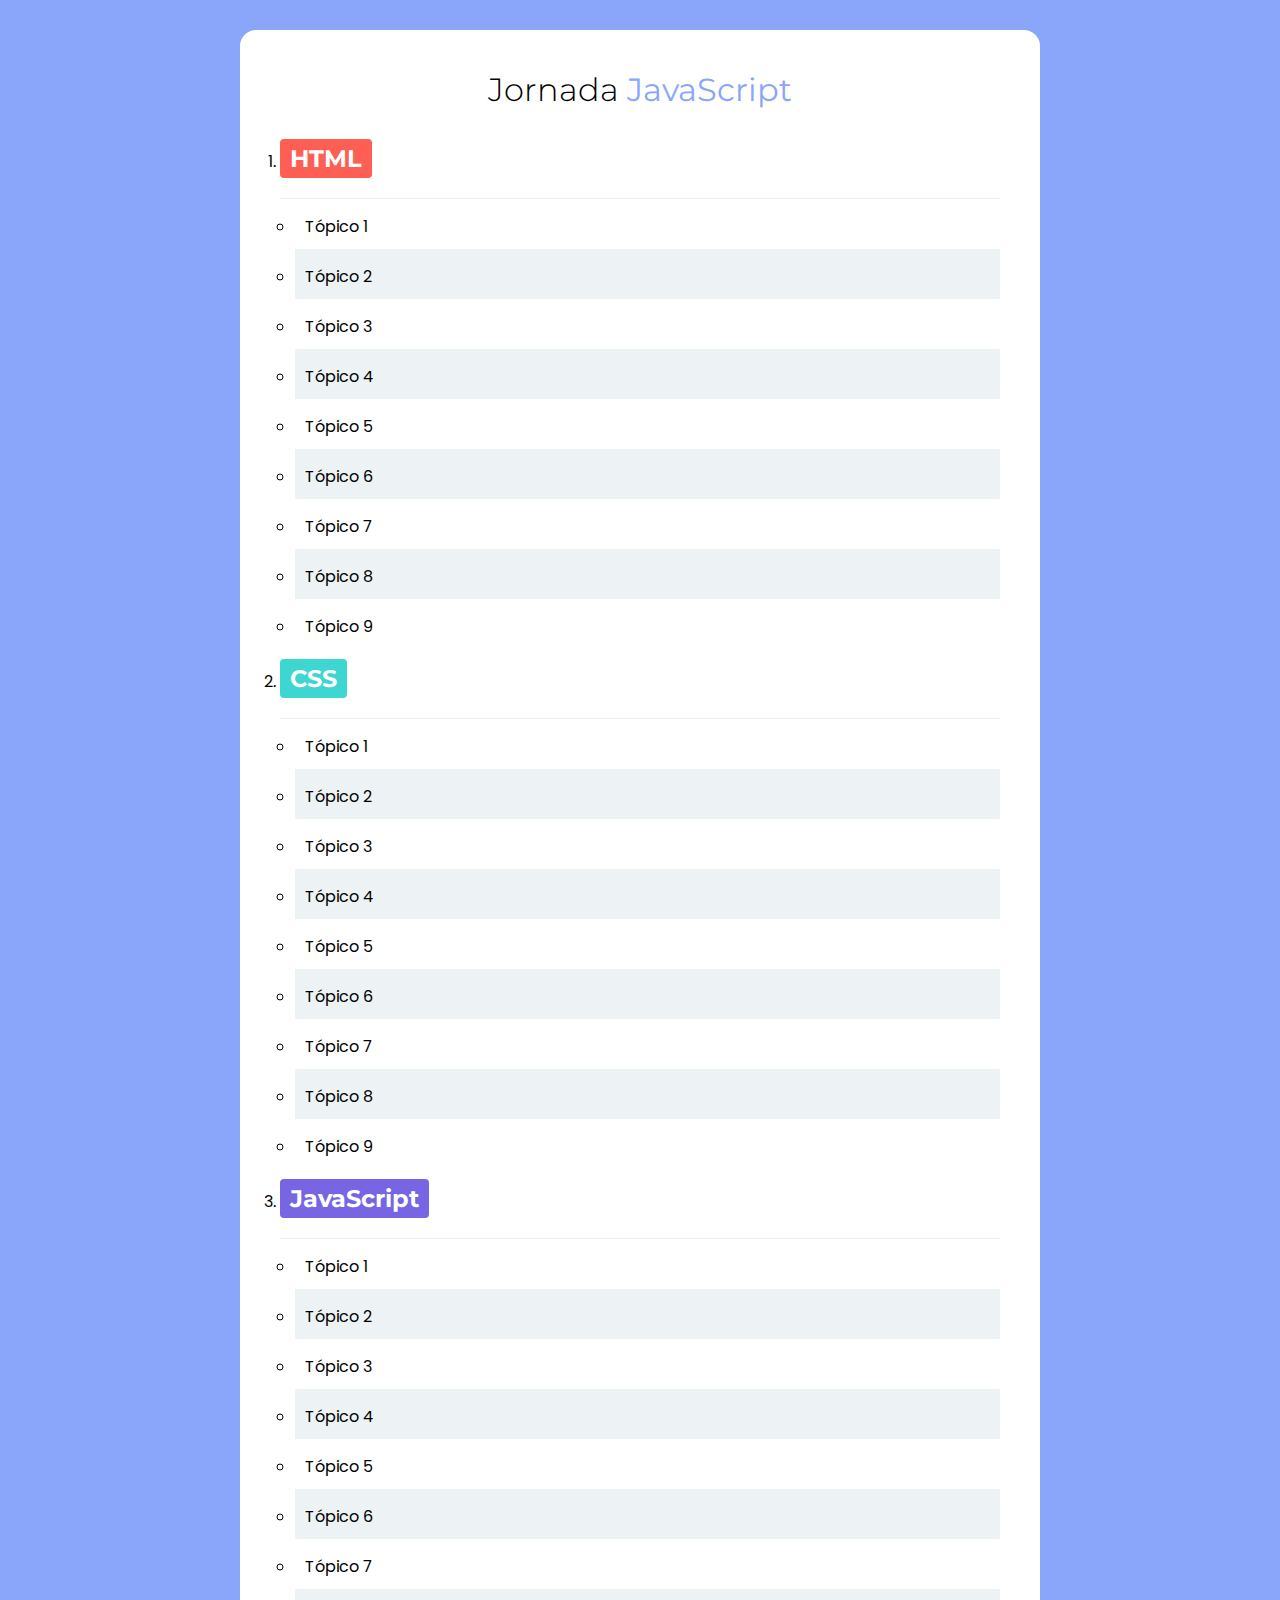
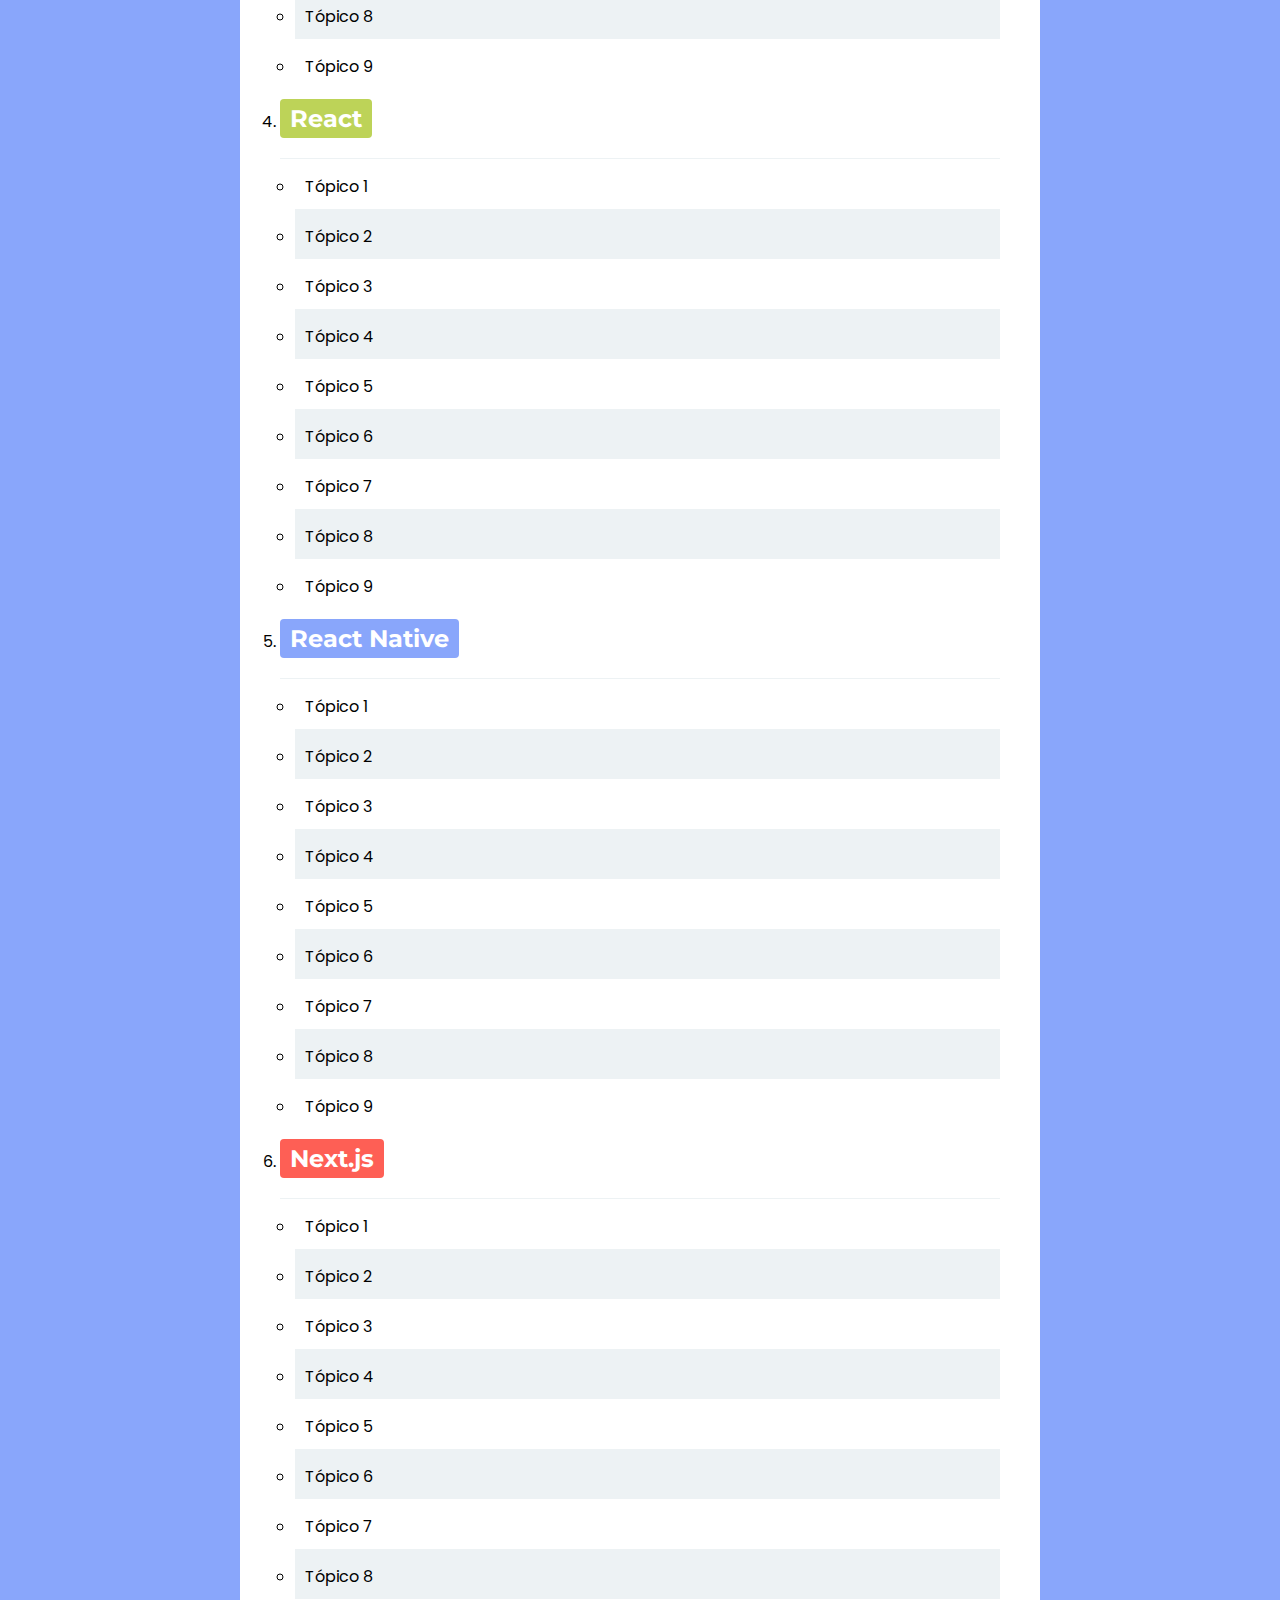
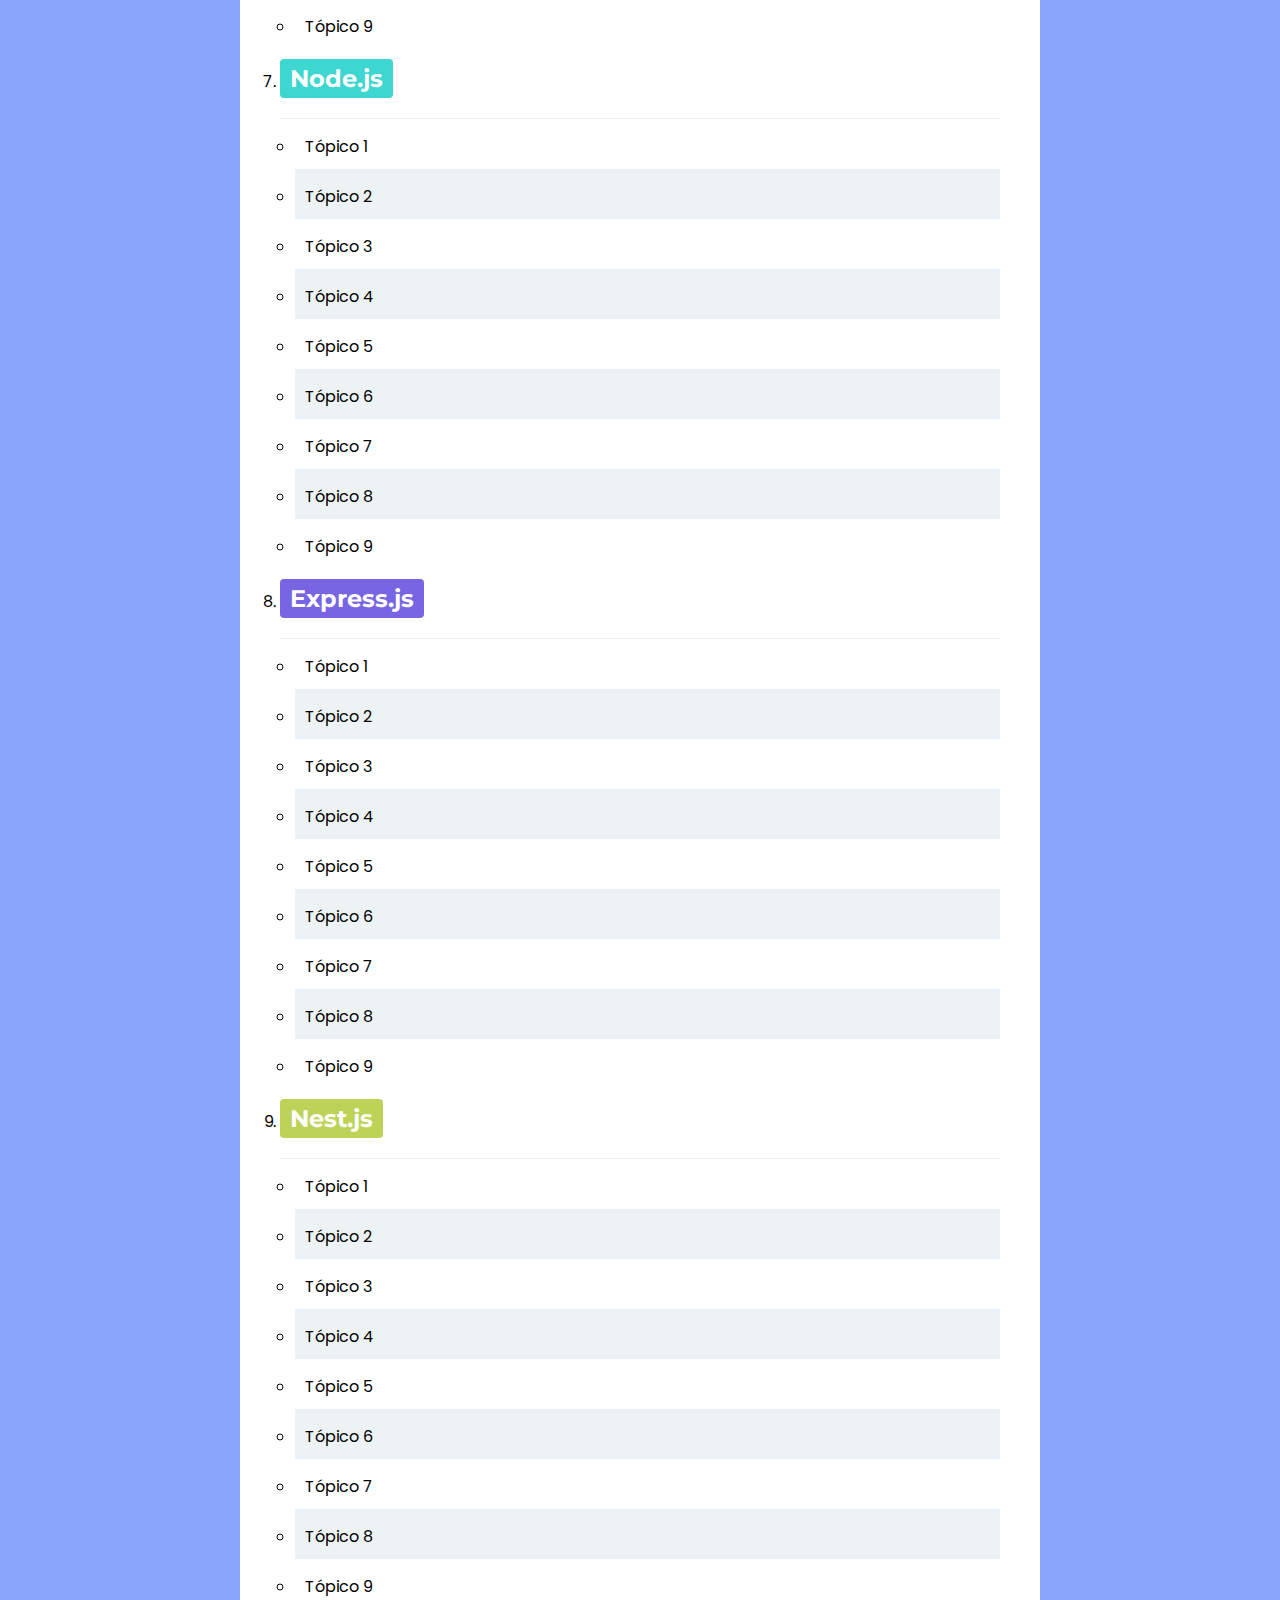
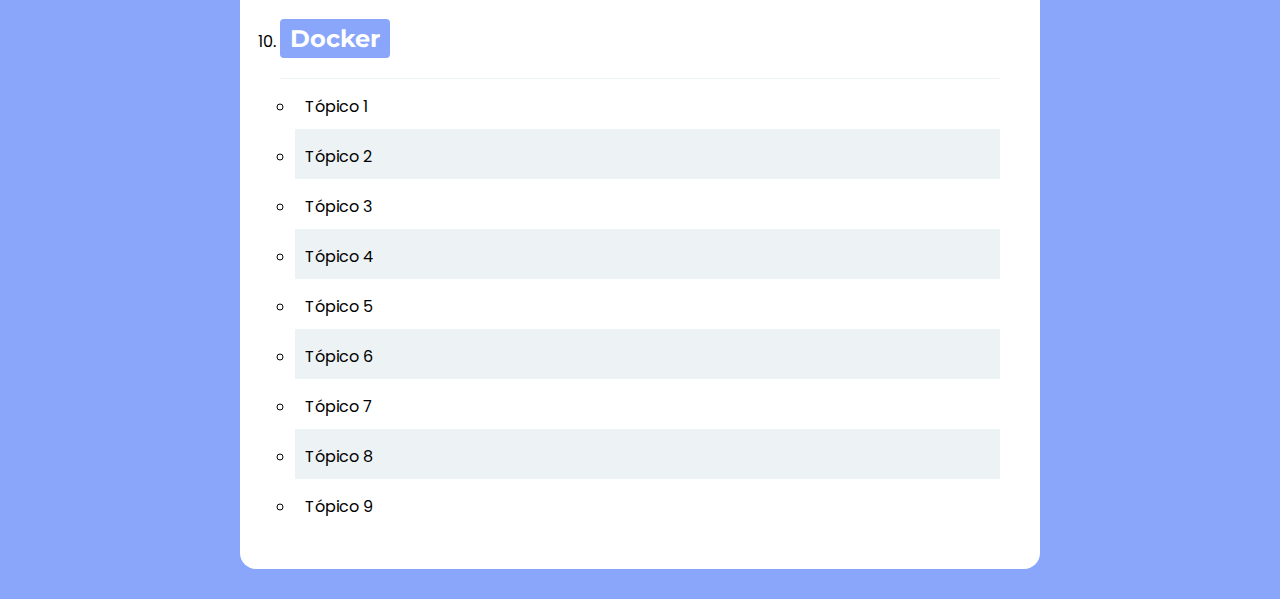
<file: exercicios/exercicio-06/index.html>
<!DOCTYPE html>
<html lang="en">
  <head>
    <meta charset="UTF-8" />
    <meta http-equiv="X-UA-Compatible" content="IE=edge" />
    <meta name="viewport" content="width=device-width, initial-scale=1.0" />
    <title>Jornada JavaScript</title>
    <link rel="stylesheet" href="styles.css" />

    <link rel="preconnect" href="https://fonts.googleapis.com" />
    <link rel="preconnect" href="https://fonts.gstatic.com" crossorigin />
    <link
      href="https://fonts.googleapis.com/css2?family=Montserrat:wght@100;200;300;400;500;600&family=Poppins:wght@100;200;300;400;600;700&family=Roboto:wght@100;300;400;500;700&display=swap"
      rel="stylesheet"
    />
  </head>

  <body>
    <div class="container">
      <h1><span>Jornada </span><strong>JavaScript</strong></h1>

      <ol class="subjects">
        <li>
          <h2 class="html">HTML</h2>
          <hr />

          <ul class="topics">
            <li>Tópico 1</li>
            <li>Tópico 2</li>
            <li>Tópico 3</li>
            <li>Tópico 4</li>
            <li>Tópico 5</li>
            <li>Tópico 6</li>
            <li>Tópico 7</li>
            <li>Tópico 8</li>
            <li>Tópico 9</li>
          </ul>
        </li>

        <li>
          <h2>CSS</h2>
          <hr />

          <ul class="topics">
            <li>Tópico 1</li>
            <li>Tópico 2</li>
            <li>Tópico 3</li>
            <li>Tópico 4</li>
            <li>Tópico 5</li>
            <li>Tópico 6</li>
            <li>Tópico 7</li>
            <li>Tópico 8</li>
            <li>Tópico 9</li>
          </ul>
        </li>

        <li>
          <h2>JavaScript</h2>
          <hr />

          <ul class="topics">
            <li>Tópico 1</li>
            <li>Tópico 2</li>
            <li>Tópico 3</li>
            <li>Tópico 4</li>
            <li>Tópico 5</li>
            <li>Tópico 6</li>
            <li>Tópico 7</li>
            <li>Tópico 8</li>
            <li>Tópico 9</li>
          </ul>
        </li>

        <li>
          <h2>React</h2>
          <hr />

          <ul class="topics">
            <li>Tópico 1</li>
            <li>Tópico 2</li>
            <li>Tópico 3</li>
            <li>Tópico 4</li>
            <li>Tópico 5</li>
            <li>Tópico 6</li>
            <li>Tópico 7</li>
            <li>Tópico 8</li>
            <li>Tópico 9</li>
          </ul>
        </li>

        <li>
          <h2>React Native</h2>
          <hr />

          <ul class="topics">
            <li>Tópico 1</li>
            <li>Tópico 2</li>
            <li>Tópico 3</li>
            <li>Tópico 4</li>
            <li>Tópico 5</li>
            <li>Tópico 6</li>
            <li>Tópico 7</li>
            <li>Tópico 8</li>
            <li>Tópico 9</li>
          </ul>
        </li>

        <li>
          <h2>Next.js</h2>
          <hr />

          <ul class="topics">
            <li>Tópico 1</li>
            <li>Tópico 2</li>
            <li>Tópico 3</li>
            <li>Tópico 4</li>
            <li>Tópico 5</li>
            <li>Tópico 6</li>
            <li>Tópico 7</li>
            <li>Tópico 8</li>
            <li>Tópico 9</li>
          </ul>
        </li>

        <li>
          <h2>Node.js</h2>
          <hr />

          <ul class="topics">
            <li>Tópico 1</li>
            <li>Tópico 2</li>
            <li>Tópico 3</li>
            <li>Tópico 4</li>
            <li>Tópico 5</li>
            <li>Tópico 6</li>
            <li>Tópico 7</li>
            <li>Tópico 8</li>
            <li>Tópico 9</li>
          </ul>
        </li>

        <li>
          <h2>Express.js</h2>
          <hr />

          <ul class="topics">
            <li>Tópico 1</li>
            <li>Tópico 2</li>
            <li>Tópico 3</li>
            <li>Tópico 4</li>
            <li>Tópico 5</li>
            <li>Tópico 6</li>
            <li>Tópico 7</li>
            <li>Tópico 8</li>
            <li>Tópico 9</li>
          </ul>
        </li>

        <li>
          <h2>Nest.js</h2>
          <hr />

          <ul class="topics">
            <li>Tópico 1</li>
            <li>Tópico 2</li>
            <li>Tópico 3</li>
            <li>Tópico 4</li>
            <li>Tópico 5</li>
            <li>Tópico 6</li>
            <li>Tópico 7</li>
            <li>Tópico 8</li>
            <li>Tópico 9</li>
          </ul>
        </li>

        <li>
          <h2>Docker</h2>
          <hr />

          <ul class="topics">
            <li>Tópico 1</li>
            <li>Tópico 2</li>
            <li>Tópico 3</li>
            <li>Tópico 4</li>
            <li>Tópico 5</li>
            <li>Tópico 6</li>
            <li>Tópico 7</li>
            <li>Tópico 8</li>
            <li>Tópico 9</li>
          </ul>
        </li>

        <!-- <li>CSS</li>
    <li>JavaScript</li>
    <li>React</li>
    <li>React Native</li>
    <li>Next.js</li>
    <li>Node.js</li>
    <li>Express.js</li>
    <li>Nest.js</li>
    <li>Docker</li> -->
      </ol>
    </div>
  </body>
</html>
</file>
<file: exercicios/exercicio-06/styles.css>
:root {
  --tag-color-1: #FE5F55;
  --tag-color-2: #3DD6D0;
  --tag-color-3: #7765E3;
  --tag-color-4: #BDD358;
  --tag-color-5: #89A6FB;
  --separator-color: #edf2f4;
}

* {
  padding: 0;
  margin: 0;
  box-sizing: border-box;
}

:root {
  font-size: 62.5%;
}

.container {
  max-width: 80rem;
  margin: auto;
  border-radius: 1.6rem;
  background-color: white;
  padding: 4rem;
}

body {
  font-family: 'Poppins', sans-serif;
  font-size: 1.6rem;
  padding: 3rem;
  background-color: var(--tag-color-5);
}

/* títulos - geral */

h1, h2, h3, h4, h5, h6 {
  font-family: 'Montserrat', sans-serif;
}

h1 {
  text-align: center;
  font-weight: 300;
  margin-bottom: 20px;
}

h1 > strong {
  color: var(--tag-color-5);
}

h2 {
  margin-top: 10px;
  display: inline-flex;
  padding: 0.5rem 1rem;
  position: sticky;
  top: 0.5rem;
  color: white;
  border-radius: 4px;
  /* background-color: var(--tag-color-1); */
}

.subjects li:nth-child(5n+1) h2 {
  background-color: var(--tag-color-1);
}

.subjects li:nth-child(5n+2) h2 {
  background-color: var(--tag-color-2);
}

.subjects li:nth-child(5n+3) h2 {
  background-color: var(--tag-color-3);
}

.subjects li:nth-child(5n+4) h2 {
  background-color: var(--tag-color-4);
}

.subjects li:nth-child(5n+5) h2 {
  background-color: var(--tag-color-5);
}

.subjects hr {
  margin-top: 20px;
  height: 1px;
  background-color: var(--separator-color);
  border: none;
}

/* tabelas */

.topics > li {
  padding-bottom: 10px;
  padding-top: 15px;
  margin-left: 15px;
  padding-left: 10px;
}

.topics li:nth-child(2n){
  background-color: var(--separator-color);
}
</file>
